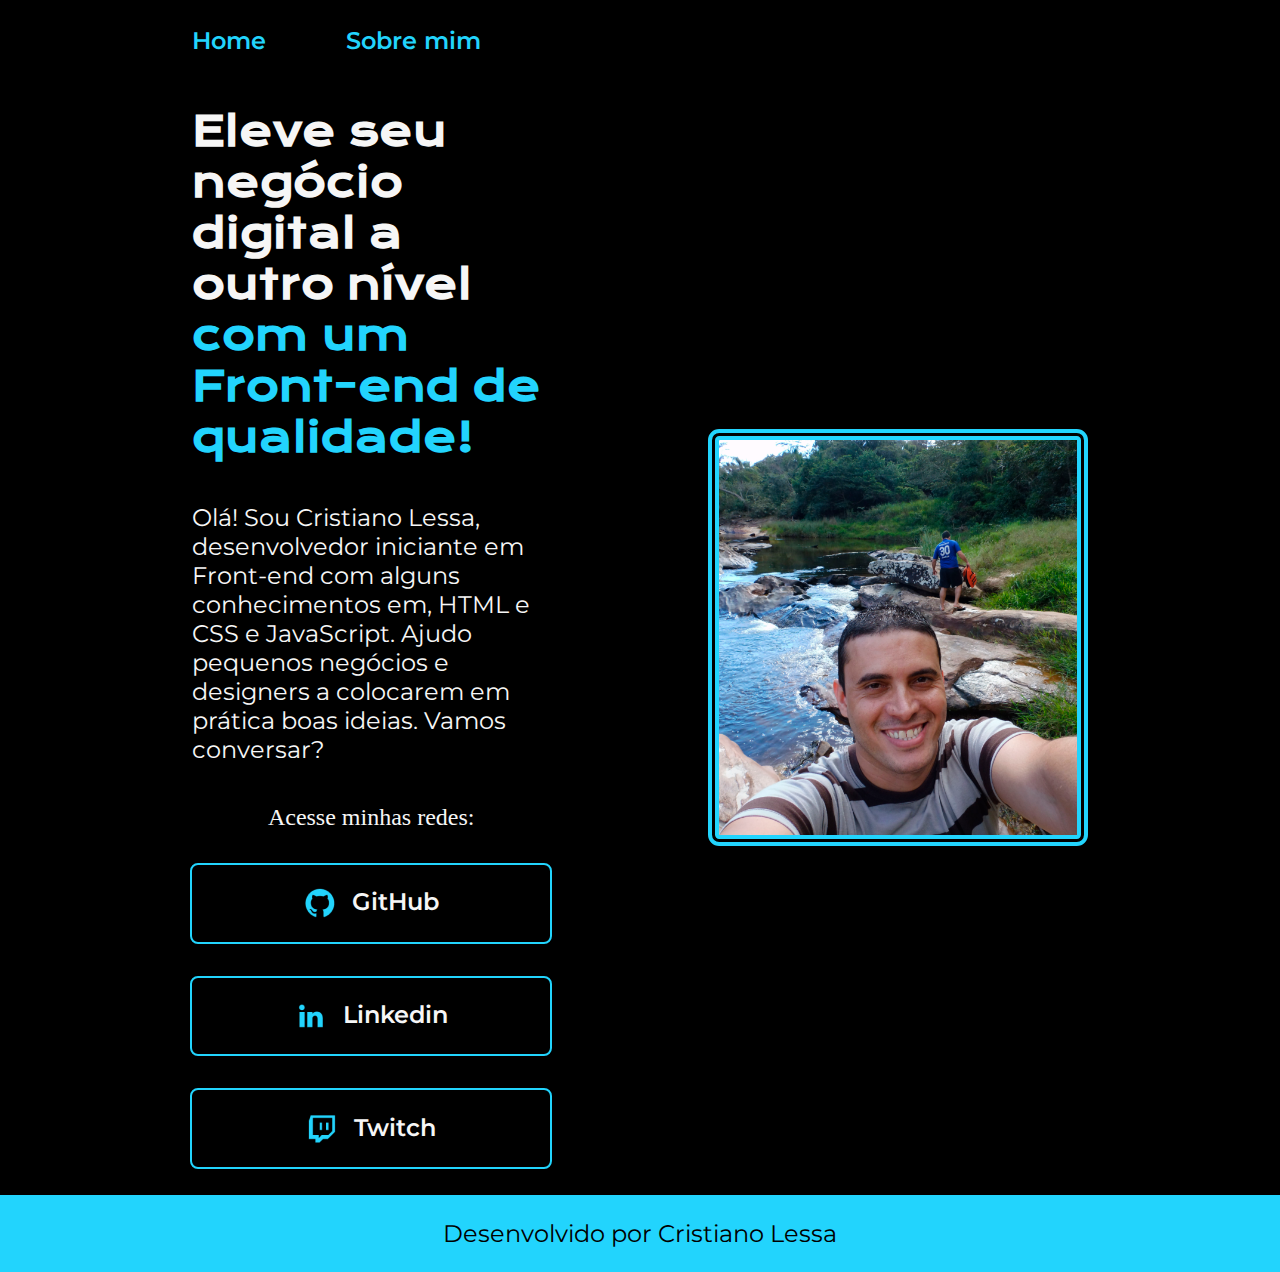
<file: index.html>
<!DOCTYPE html>
<html lang="pt-br">
<head>
    <meta charset="UTF-8">
    <meta name="viewport" content="width=device-width, initial-scale=1.0">
    <title>Portfólio</title>
    <link rel="stylesheet" href="./styles_css/style.css">
</head>
<body>
    <header class="cabecalho">
        <nav class="cabecalho__menu">
            <a class="cabecalho__menu__link" href="index.html">Home</a>
            <a class="cabecalho__menu__link" href="sobre_mim.html">Sobre mim</a>
        </nav>
    </header>
    <main class="apresentacao">
        <section class="apresentacao__conteudo">
            <h1 class="apresentacao__conteudo__titulo">
                Eleve seu negócio digital a outro nível <strong class="titulo-destaque">com um Front-end de qualidade!</strong>
            </h1>
            <p class="apresentacao__conteudo__texto">
                Olá! Sou Cristiano Lessa, desenvolvedor iniciante em Front-end com alguns conhecimentos em, HTML e CSS e JavaScript. Ajudo pequenos negócios e designers a colocarem em prática boas ideias. Vamos conversar?
            </p>
            <div class="apresentacao__links">
                <h2 class="apresentacao__links__subtitulo">Acesse minhas redes:</h2>
                <a class="apresentacao__links__link" href="https://github.com/cristianoglessa">
                    <img src="img/icons/Logo Github.png" alt="">
                    GitHub
                </a>
                <a class="apresentacao__links__link" href="https://www.linkedin.com/in/cristianolessa/">
                    <img src="img/icons/Logo linkedin.png" alt="">
                    Linkedin
                </a>
                <a class="apresentacao__links__link" href="https://www.twitch.tv/cristianogato">
                    <img src="img/icons/Logo Twitch.png" alt="">
                    Twitch
                </a>
            </div>
        </section>

    <img class="foto__perfil" src="img/gatocris.png" alt="Foto do desenvolvedor Cristiano Lessa">
    </main>
    <footer class="rodape">
        <p>Desenvolvido por Cristiano Lessa</p>
    </footer>
</body>
</html>
</file>
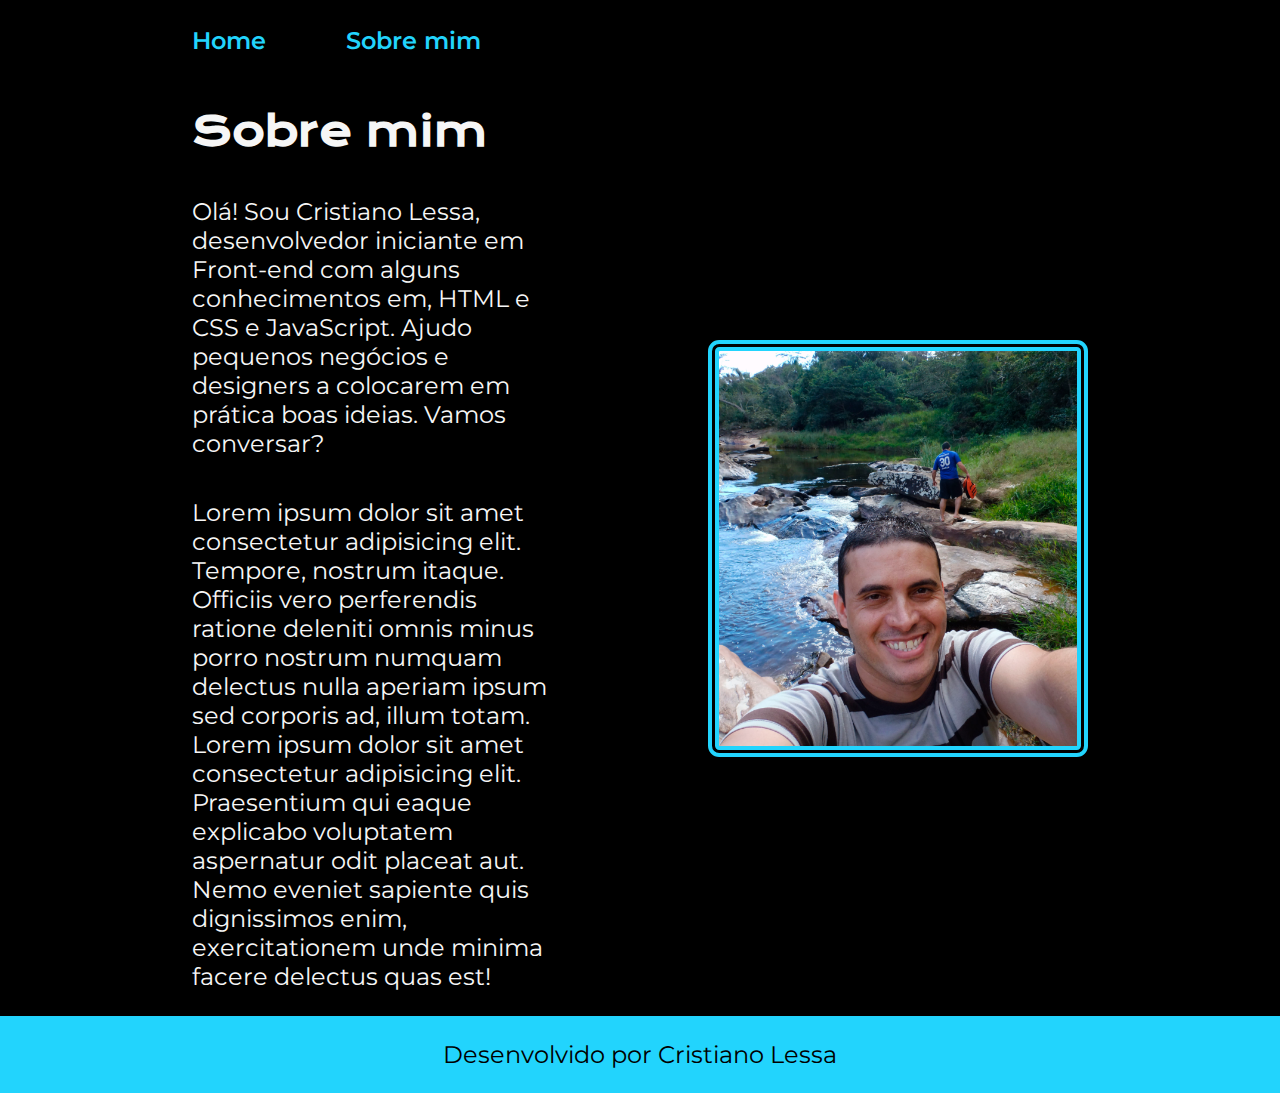
<file: sobre_mim.html>
<!DOCTYPE html>
<html lang="pt-br">
<head>
    <meta charset="UTF-8">
    <meta name="viewport" content="width=device-width, initial-scale=1.0">
    <title>Sobre Mim</title>
    <link rel="stylesheet" href="./styles_css/style.css">
</head>
<body>
    <header class="cabecalho">
        <nav class="cabecalho__menu">
            <a class="cabecalho__menu__link" href="index.html">Home</a>
            <a class="cabecalho__menu__link" href="sobre_mim.html">Sobre mim</a>
        </nav>
    </header>
    <main class="apresentacao">
        <section class="apresentacao__conteudo">
            <h1 class="apresentacao__conteudo__titulo">
                Sobre mim 
            </h1>
                <p class="apresentacao__conteudo__texto">
                    Olá! Sou Cristiano Lessa, desenvolvedor iniciante em Front-end com alguns conhecimentos em, HTML e CSS e JavaScript. Ajudo pequenos negócios e designers a colocarem em prática boas ideias. Vamos conversar?
                </p>
                <p class="apresentacao__conteudo__texto">Lorem ipsum dolor sit amet consectetur adipisicing elit. Tempore, nostrum itaque. Officiis vero perferendis ratione deleniti omnis minus porro nostrum numquam delectus nulla aperiam ipsum sed corporis ad, illum totam. Lorem ipsum dolor sit amet consectetur adipisicing elit. Praesentium qui eaque explicabo voluptatem aspernatur odit placeat aut. Nemo eveniet sapiente quis dignissimos enim, exercitationem unde minima facere delectus quas est!</p>
        </section>

        <img class="foto__perfil" src="img/gatocris.png" alt="Foto do desenvolvedor Cristiano Lessa">
    </main>
    <footer class="rodape">
        <p>Desenvolvido por Cristiano Lessa</p>
    </footer>
</body>
</html>
</file>
<file: styles_css/style.css>
@import url('https://fonts.googleapis.com/css2?family=Krona+One&family=Montserrat:wght@400;600&display=swap');

:root {
    --cor-primaria:black;
    --cor-segundaria: #f6f6f6;
    --cor-terciaria: #22D4FD;
    --cor-hover: #272727;

    --fonte-primaria: 'Krona One', sans-serif;
    --fonte-segundaria: 'Montserrat', sans-serif;
}

* {
    margin: 0px;
    padding: 0px;
}

body{
    box-sizing: border-box;
    background-color: var(--cor-primaria);
    color: var(--cor-segundaria);
}

.cabecalho {
    padding: 2% 2% 2% 15%;
}

.cabecalho__menu {
    display: flex;
    gap: 80px;
    
}

.cabecalho__menu__link {
    font-family: var(--fonte-segundaria);
    font-size: 1.5rem;
    font-weight: 600;
    color: var(--cor-terciaria);
    text-decoration: none;
}

.container img { 
    max-width: 200px;
}

.apresentacao {
    padding: 2% 15%;
    display: flex;
    align-items: center;
    justify-content: space-between;
    gap: 82px;
}

.apresentacao__conteudo {
    width: 40%;
    display: flex;
    flex-direction: column;
    gap: 40px;
}

.apresentacao__conteudo__titulo{
    font-size: 2.5rem;
    font-family: var(--fonte-primaria);
}

.titulo-destaque {
    color: var(--cor-terciaria);
}

.apresentacao__conteudo__texto {
    font-size: 1.5rem;
    font-family: var(--fonte-segundaria);
}

.apresentacao__links {
    display: flex;
    flex-direction: column;
    justify-content: space-between;
    align-items: center;
    gap: 32px;
}

.apresentacao__links__subtitulo {
    font-family: var(--cor-primaria);
    font-weight: 400;
    font-size: 1.5rem;
}

.apresentacao__links__link {
    display: flex;
    justify-content: center;
    gap: 16px;
    width: 100%;
    text-align: center;
    border-radius: 8px;
    border: 2px solid var(--cor-terciaria);
    font-size: 1.5rem;
    font-weight: 600;
    padding: 1.4rem 0px;
    text-decoration: none;
    color: var(--cor-segundaria);
    font-family: var(--fonte-segundaria);    
}

.apresentacao__links__link:hover {
    background-color: var(--cor-hover);
    padding: 5%;
}

.foto__perfil {
    width: 40%;
    border-radius: 0.7rem;
    border: solid var(--cor-terciaria) 0.7rem;
    border-style: double;
}


.rodape {
    color: var(--cor-primaria);
    background-color: var(--cor-terciaria);
    text-align: center;
    padding: 1.5rem;
    font-family: var(--fonte-segundaria);
    font-size: 1.5rem;
    font-weight: 400;
}

@media (max-width: 1200px) {
    
    .cabecalho {
        padding: 8%;
    }

    .cabecalho__menu {
        justify-content: center;
    }

    .apresentacao {
        flex-direction: column-reverse;
        padding: 5%;
    }

    .apresentacao__conteudo {
        width: 80%;
    }

    .foto__perfil {
        width: 60%;
    }
}
</file>
